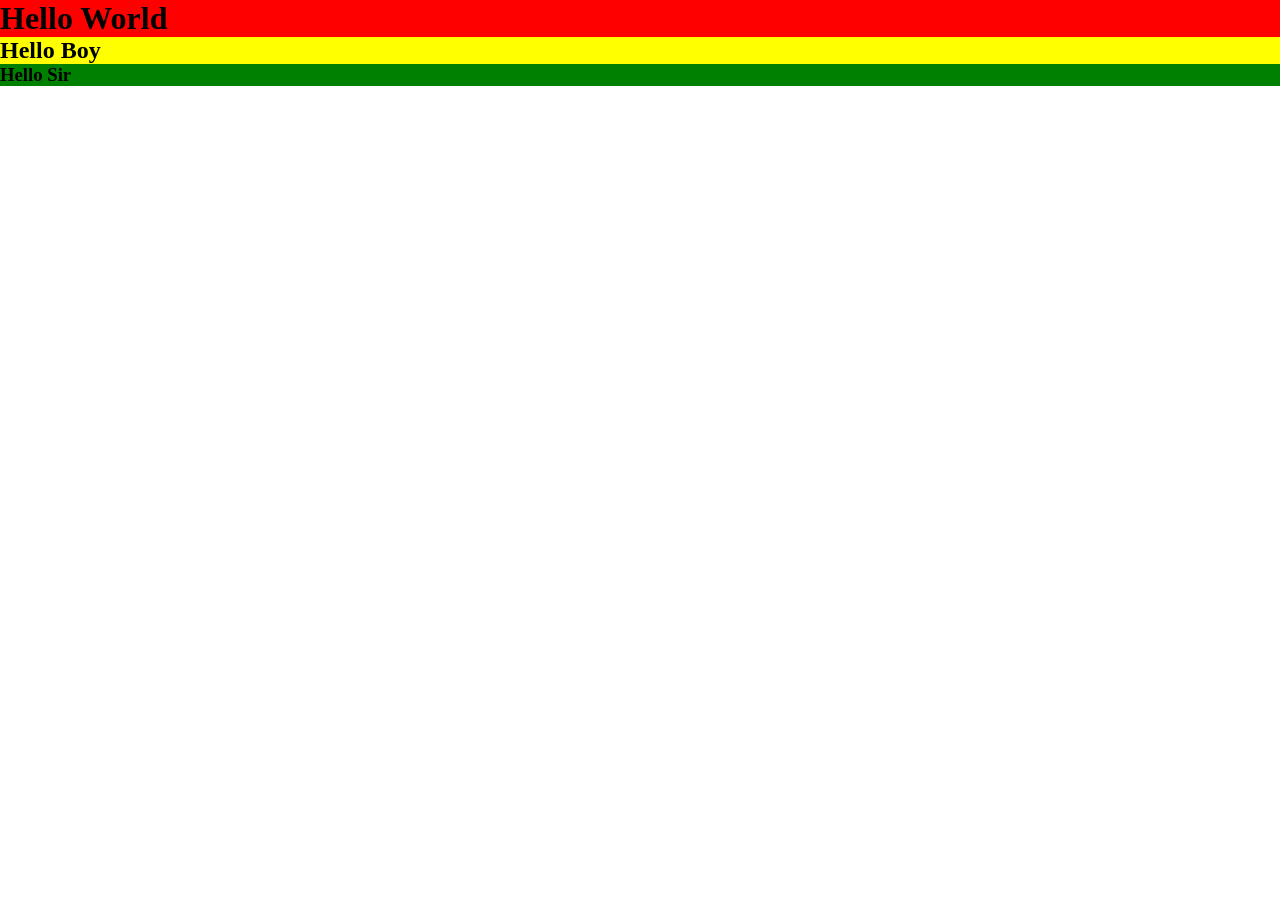
<file: BasicLearning/index.html>
<!doctype html>
<html lang="en">
  <head>
    <meta charset="UTF-8" />
    <meta name="viewport" content="width=device-width, initial-scale=1.0" />
    <title>Document</title>
    <link rel="stylesheet" href="style.css" />
  </head>
  <body>
    <h1>Hello World</h1>
    <h2>Hello Boy</h2>
    <h3>Hello Sir</h3>
    <script src="script.js" ;></script>
  </body>
</html>
</file>
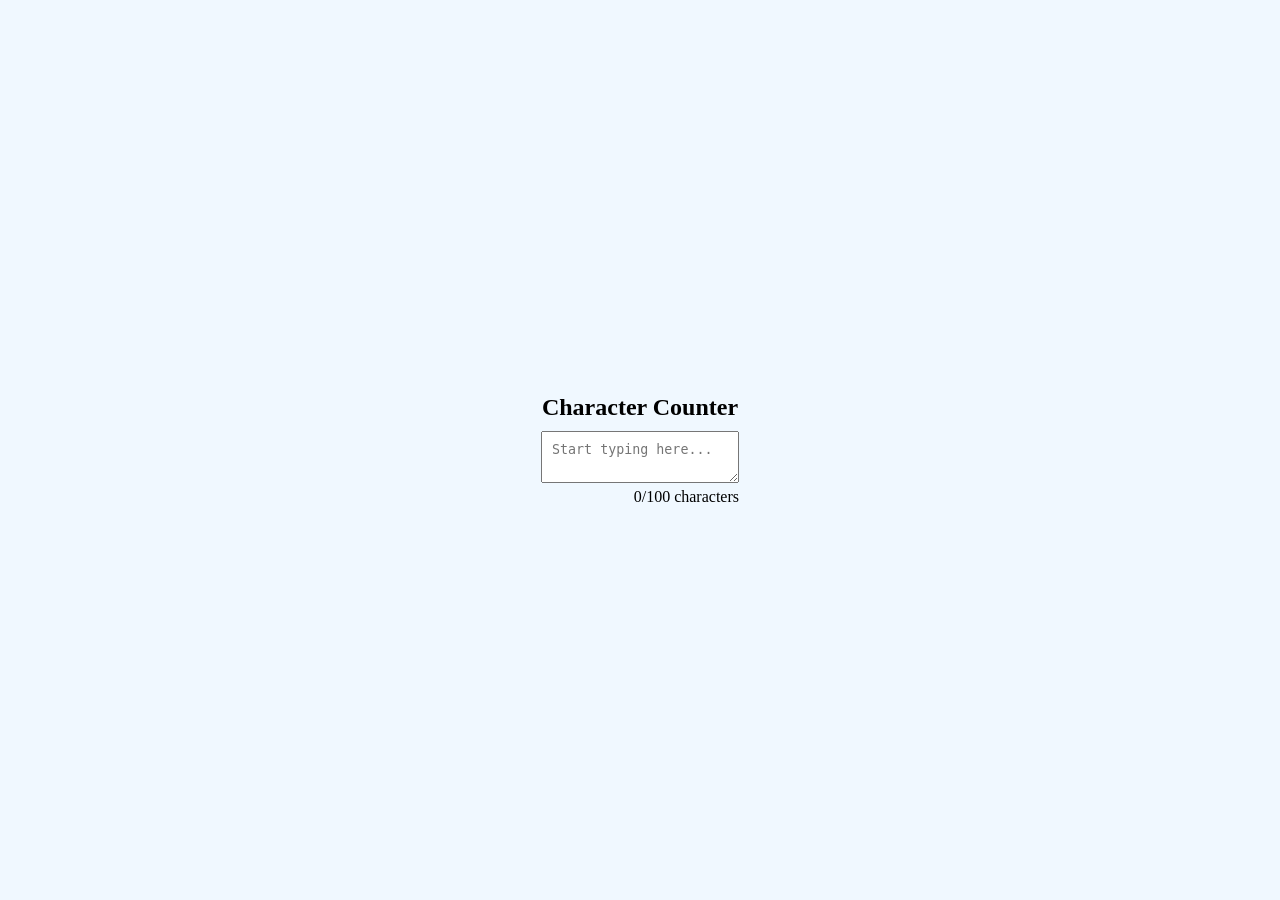
<file: CharCount/index.html>
<!doctype html>
<html lang="en">
  <head>
    <meta charset="UTF-8" />
    <meta name="viewport" content="width=device-width, initial-scale=1.0" />
    <title>Document</title>
    <link rel="stylesheet" href="style.css" />
  </head>
  <body>
    <div class="main">
      <h2 class="heading">Character Counter</h2>
      <textarea
        id="message"
        maxlength="100"
        placeholder="Start typing here..."
      ></textarea>
      <div class="counter"><span id="count">0</span>/100 characters</div>
    </div>
    <script src="script.js"></script>
  </body>
</html>
</file>
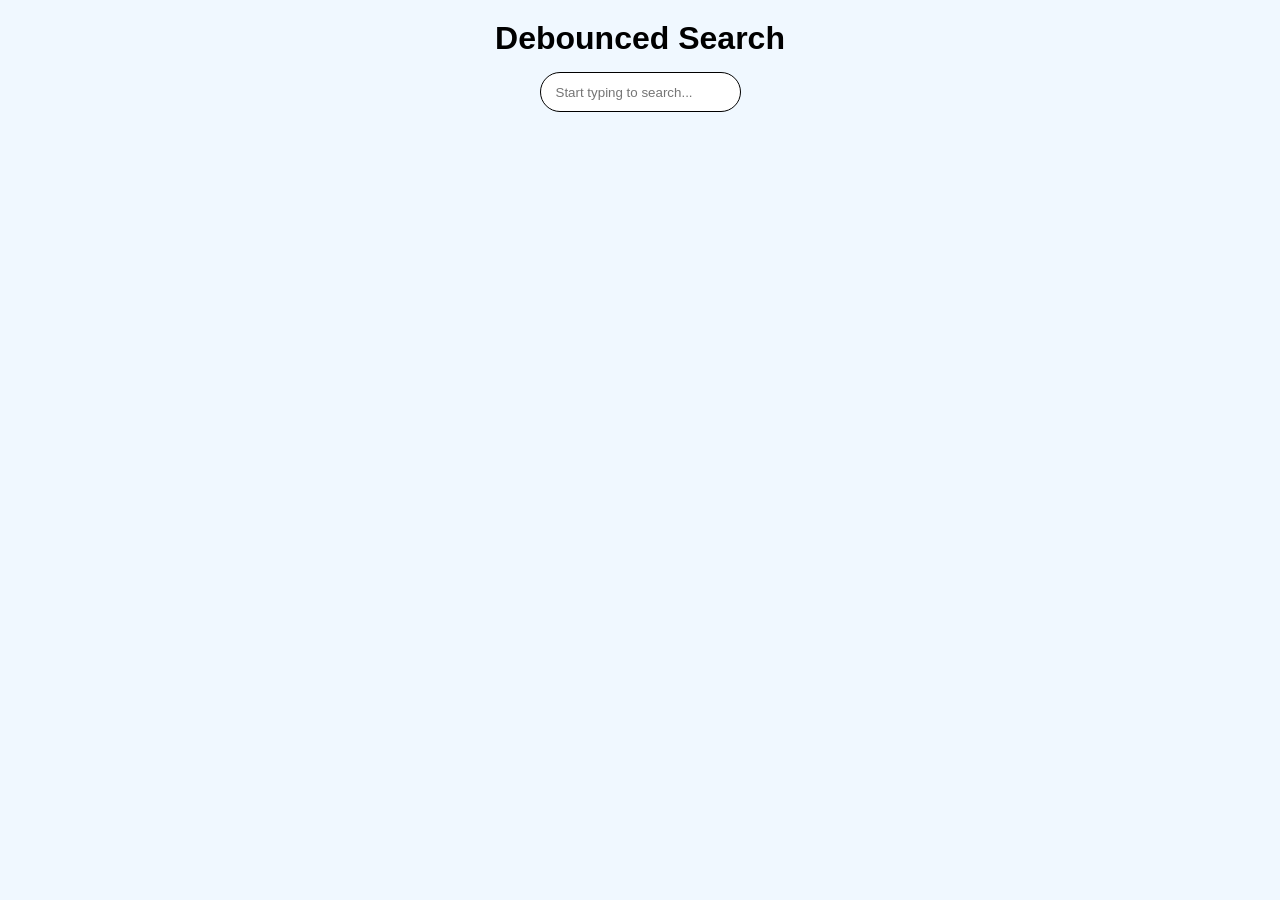
<file: DebouncedSearch/index.html>
<!doctype html>
<html lang="en">
  <head>
    <meta charset="UTF-8" />
    <meta name="viewport" content="width=device-width, initial-scale=1.0" />
    <title>DebouncedSearch</title>
    <link rel="stylesheet" href="style.css" />
  </head>
  <body>
    <div class="main">
      <h1>Debounced Search</h1>

      <input type="text" id="search" placeholder="Start typing to search..." />

      <p id="result"></p>
    </div>
    <script src="script.js"></script>
  </body>
</html>
</file>
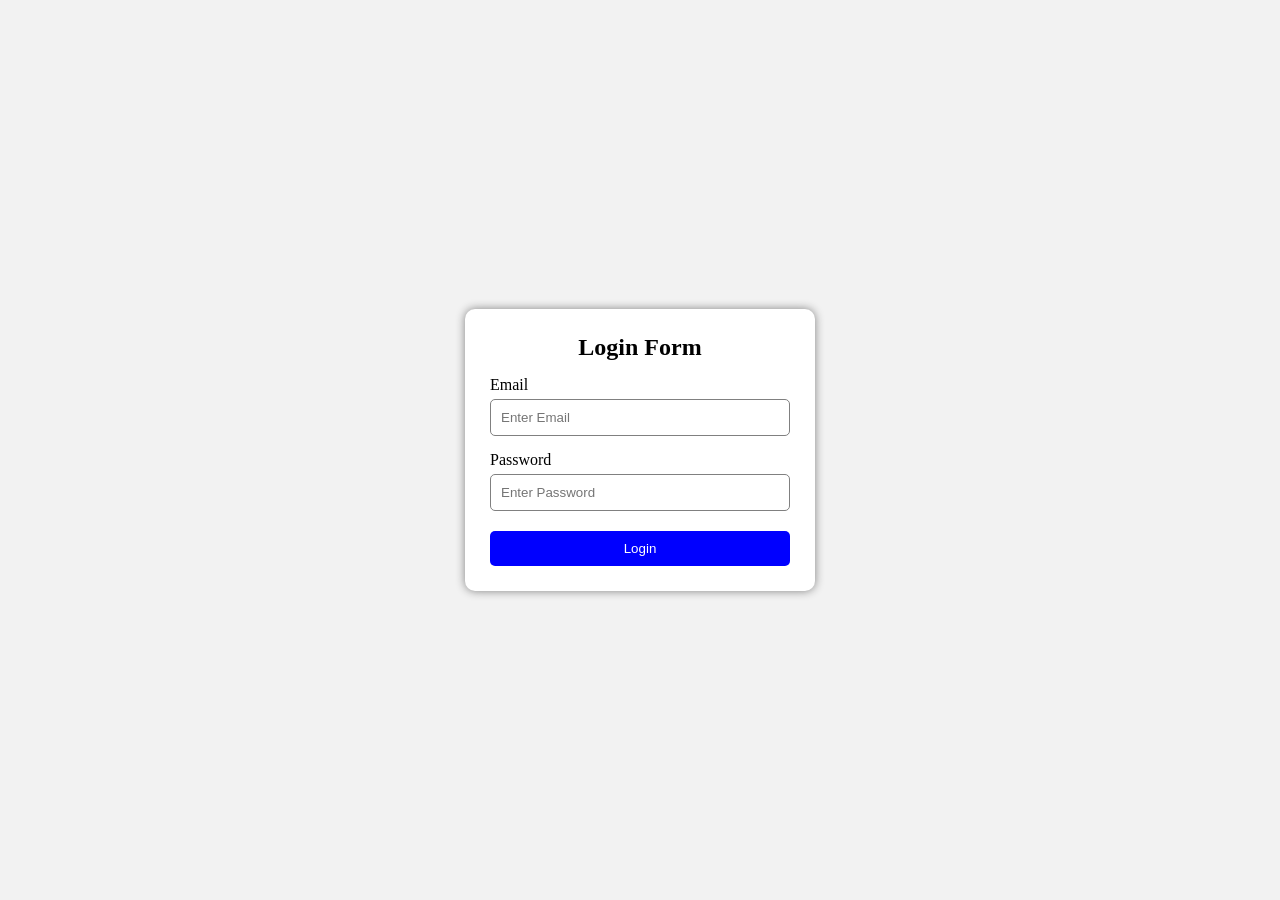
<file: LoginForm/index.html>
<!doctype html>
<html lang="en">
  <head>
    <meta charset="UTF-8" />
    <meta name="viewport" content="width=device-width, initial-scale=1.0" />
    <title>Login Form</title>
    <link rel="stylesheet" href="style.css" />
  </head>
  <body>
    <div class="container">
      <h2>Login Form</h2>
      <form id="loginform">
        <label for="email">Email</label>
        <input type="text" id="email" placeholder="Enter Email" />
        <br />
        <label for="password">Password</label>
        <input type="password" id="password" placeholder="Enter Password" />
        <br />
        <button type="submit">Login</button>
      </form>

      <p id="msg"></p>
    </div>
    <script src="script.js"></script>
  </body>
</html>
</file>
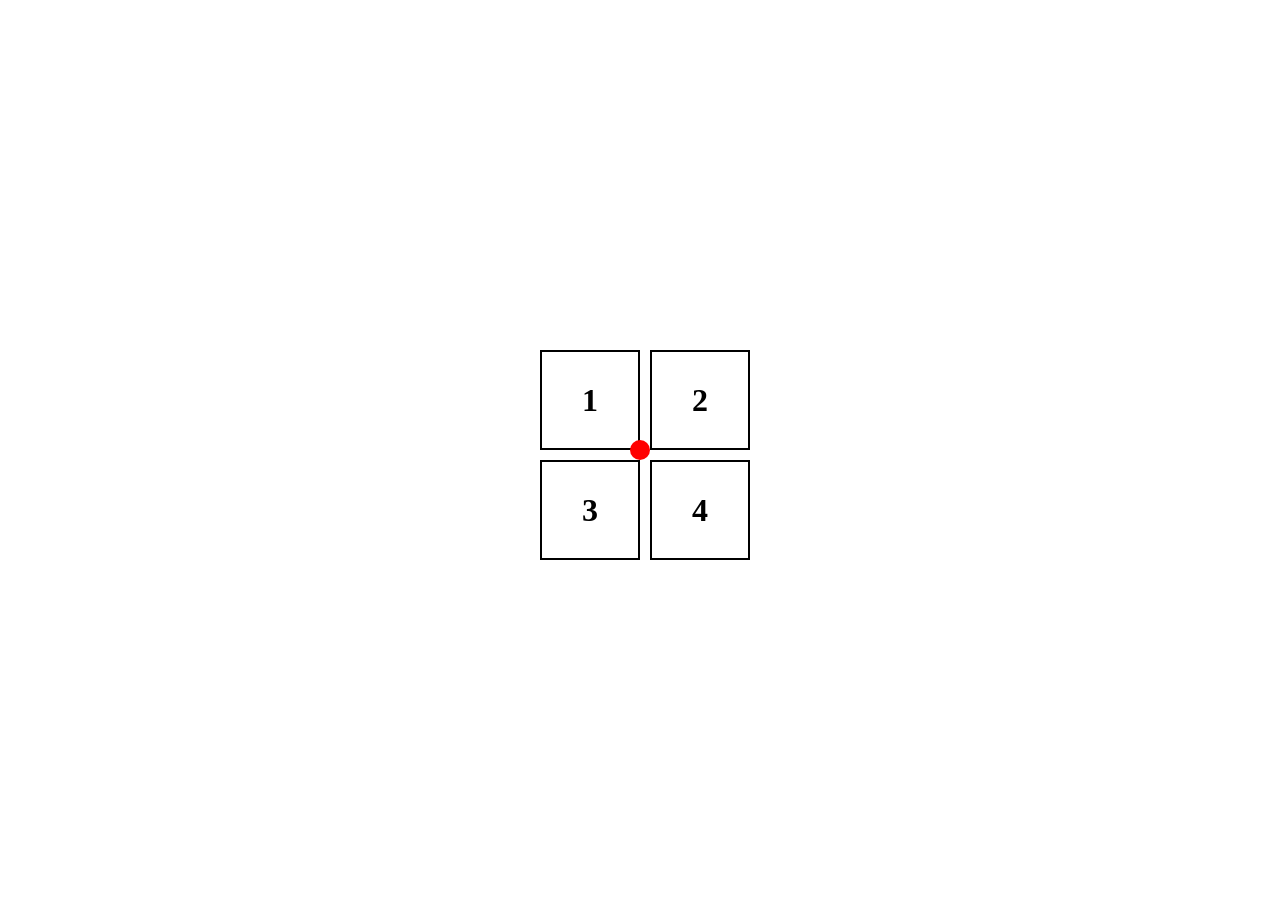
<file: SquareGame/index.html>
<!doctype html>
<html lang="en">
  <head>
    <meta charset="UTF-8" />
    <meta name="viewport" content="width=device-width, initial-scale=1.0" />
    <title>Document</title>
    <link rel="stylesheet" href="style.css" />
  </head>

  <body>
    <div id="main">
      <div id="cursor"></div>
      <div id="box">
        <div class="rect">
          <div id="sq1" class="shape"><h1>1</h1></div>
          <div id="sq2" class="shape"><h1>2</h1></div>
        </div>

        <div class="rect">
          <div id="sq3" class="shape"><h1>3</h1></div>
          <div id="sq4" class="shape"><h1>4</h1></div>
        </div>
      </div>
    </div>

    <script src="script.js"></script>
  </body>
</html>
</file>
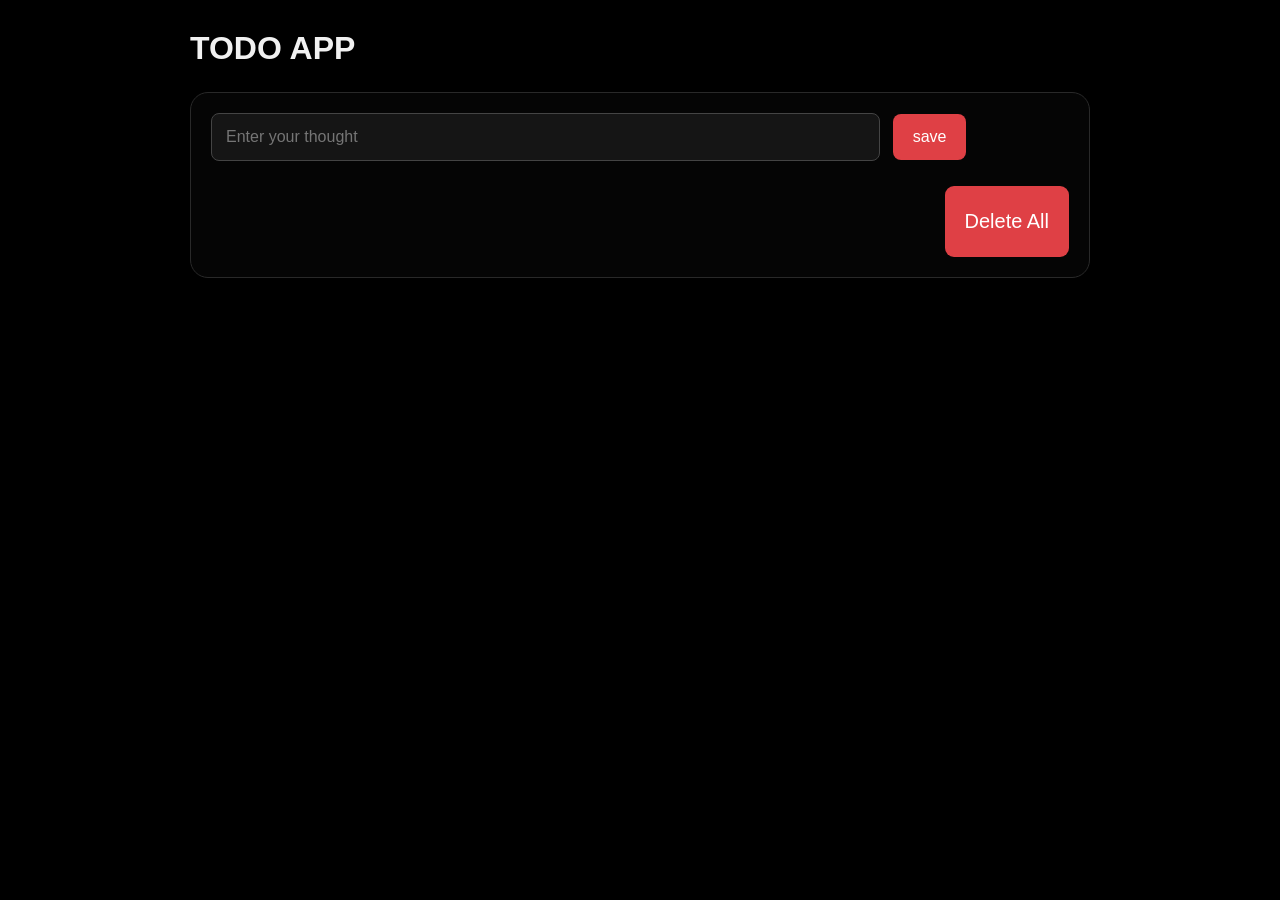
<file: TodoWeb/index.html>
<!doctype html>
<html lang="en">
  <head>
    <meta charset="UTF-8" />
    <meta name="viewport" content="width=device-width, initial-scale=1.0" />
    <title>TODO APP</title>
    <link rel="stylesheet" href="style.css" />
  </head>
  <body>
    <div id="main">
      <h1 class="heading">TODO APP</h1>
      <div class="card">
        <input type="text" id="input" placeholder="Enter your thought" />
        <button onclick="addTask()">save</button>
        <ul id="taskList"></ul>
        <button id="deleteAll">Delete All</button>
      </div>
    </div>

    <script src="script.js"></script>
  </body>
</html>
</file>
<file: BasicLearning/style.css>
* {
  margin: 0%;
  padding: 0%;
  box-sizing: border-box;
}

html,
body {
  height: 100%;
  width: 100%;
}
</file>
<file: CharCount/style.css>
* {
  margin: 0;
  padding: 0;
  box-sizing: border-box;
}

html,
body {
  width: 100%;
  height: 100%;
  background-color: aliceblue;
}

body {
  min-height: 100vh;
  display: flex;
  justify-content: center;
  align-items: center;
}

#message {
  margin-top: 10px;
  padding: 10px;
}

.main {
  display: flex;
  flex-direction: column;
  align-items: center;
}

.counter {
  margin-top: 5px;
  text-align: right;
  width: 100%;
}
</file>
<file: DebouncedSearch/style.css>
* {
  margin: 0;
  padding: 0;
  box-sizing: border-box;
}

html,
body {
  width: 100%;
  height: 100%;
  background-color: aliceblue;
}

h1 {
  margin-top: 20px;
  font-family: Arial, Helvetica, sans-serif;
}

.main {
  display: flex;
  flex-direction: column;
  align-items: center;
  gap: 15px;
}

#search {
  height: 40px;
  border: 1px solid black;
  border-radius: 25px;
  padding: 12px 15px;
  text-align: left;
  text-indent: 0;
}

#search::placeholder {
  text-align: left;
}

input {
  padding: 12px;
}
</file>
<file: LoginForm/style.css>
* {
  padding: 0;
  margin: 0;
  box-sizing: border-box;
}

body {
  background-color: #f2f2f2;
  display: flex;
  justify-content: center;
  align-items: center;
  height: 100vh;
}

.container {
  background-color: white;
  padding: 25px;
  width: 350px;
  border-radius: 10px;
  box-shadow: 0 0 10px gray;
}

h2 {
  text-align: center;
}

label {
  display: block;
  margin-top: 15px;
}

input {
  width: 100%;
  padding: 10px;
  margin-top: 5px;
  border: 1px solid gray;
  border-radius: 5px;
}

button {
  width: 100%;
  padding: 10px;
  margin-top: 20px;
  background-color: blue;
  color: white;
  border: none;
  border-radius: 5px;
  cursor: pointer;
}

button:hover {
  background-color: darkblue;
}

.error {
  color: red;
  text-align: center;
}

.success {
  color: green;
  text-align: center;
}
</file>
<file: SquareGame/style.css>
* {
  margin: 0;
  padding: 0;
  box-sizing: border-box;
}

html,
body {
  height: 100%;
  width: 100%;
}

#main {
  height: 100%;
  width: 100%;
  display: flex;
  align-items: center;
  justify-content: center;
}

#box {
  display: flex;
  flex-direction: column;
}

.rect {
  display: flex;
}

.shape {
  height: 100px;
  width: 100px;
  border: 2px solid black;
  display: flex;
  align-items: center;
  justify-content: center;
  margin-top: 10px;
  margin-left: 10px;
  transition: transform 0.9s;
}

.shape:hover {
  transform: scale(1.5);
}

#cursor {
  height: 20px;
  width: 20px;
  border-radius: 50%;
  background-color: red;
  position: absolute;
}
</file>
<file: TodoWeb/style.css>
* {
  margin: 0;
  padding: 0;
  box-sizing: border-box;
}

body {
  background-color: #000;
  color: #f1f1f1;
  font-family: Arial, sans-serif;
  min-height: 100vh;
  padding: 30px 15px;
}

#main {
  max-width: 900px;
  margin: 0 auto;
}

.heading {
  font-size: 32px;
  margin-bottom: 25px;
}

/* Main card */
.card {
  border: 1px solid #292929;
  border-radius: 18px;
  padding: 20px;
  background-color: #050505;
}

/* Input field */
#input {
  width: 78%;
  padding: 14px;
  background-color: #151515;
  color: white;
  border: 1px solid #444;
  border-radius: 8px;
  font-size: 16px;
  outline: none;
}

#input:focus {
  border-color: #df4045;
}

/* Save button */
.card > button:not(#deleteAll) {
  padding: 14px 20px;
  margin-left: 8px;
  background-color: #df4045;
  color: white;
  border: none;
  border-radius: 8px;
  font-size: 16px;
  cursor: pointer;
}

/* Task list */
#taskList {
  list-style: none;
  margin-top: 25px;
}

#taskList li {
  display: flex;
  justify-content: space-between;
  align-items: center;
  gap: 15px;
  padding: 16px;
  border-bottom: 1px solid #191919;
  font-size: 20px;
  overflow-wrap: anywhere;
}

/* Individual Delete button */
#taskList li button {
  padding: 14px 16px;
  background-color: #df4045;
  color: white;
  border: none;
  border-radius: 9px;
  font-size: 16px;
  cursor: pointer;
  flex-shrink: 0;
}

/* Delete All button */
#deleteAll {
  display: block;
  margin: 25px 0 0 auto;
  padding: 24px 20px;
  background-color: #df4045;
  color: white;
  border: none;
  border-radius: 9px;
  font-size: 20px;
  cursor: pointer;
}

/* Hover effects */
.card > button:hover,
#taskList li button:hover {
  background-color: #b92f34;
}

/* Mobile responsive */
@media (max-width: 600px) {
  body {
    padding: 15px 10px;
  }

  .heading {
    font-size: 26px;
  }

  .card {
    padding: 14px;
  }

  #input {
    width: 100%;
  }

  .card > button:not(#deleteAll) {
    margin: 10px 0 0;
  }

  #taskList li {
    padding: 14px 0;
    font-size: 16px;
  }

  #taskList li button {
    padding: 10px 12px;
    font-size: 14px;
  }

  #deleteAll {
    padding: 16px;
    font-size: 16px;
  }
}
</file>
